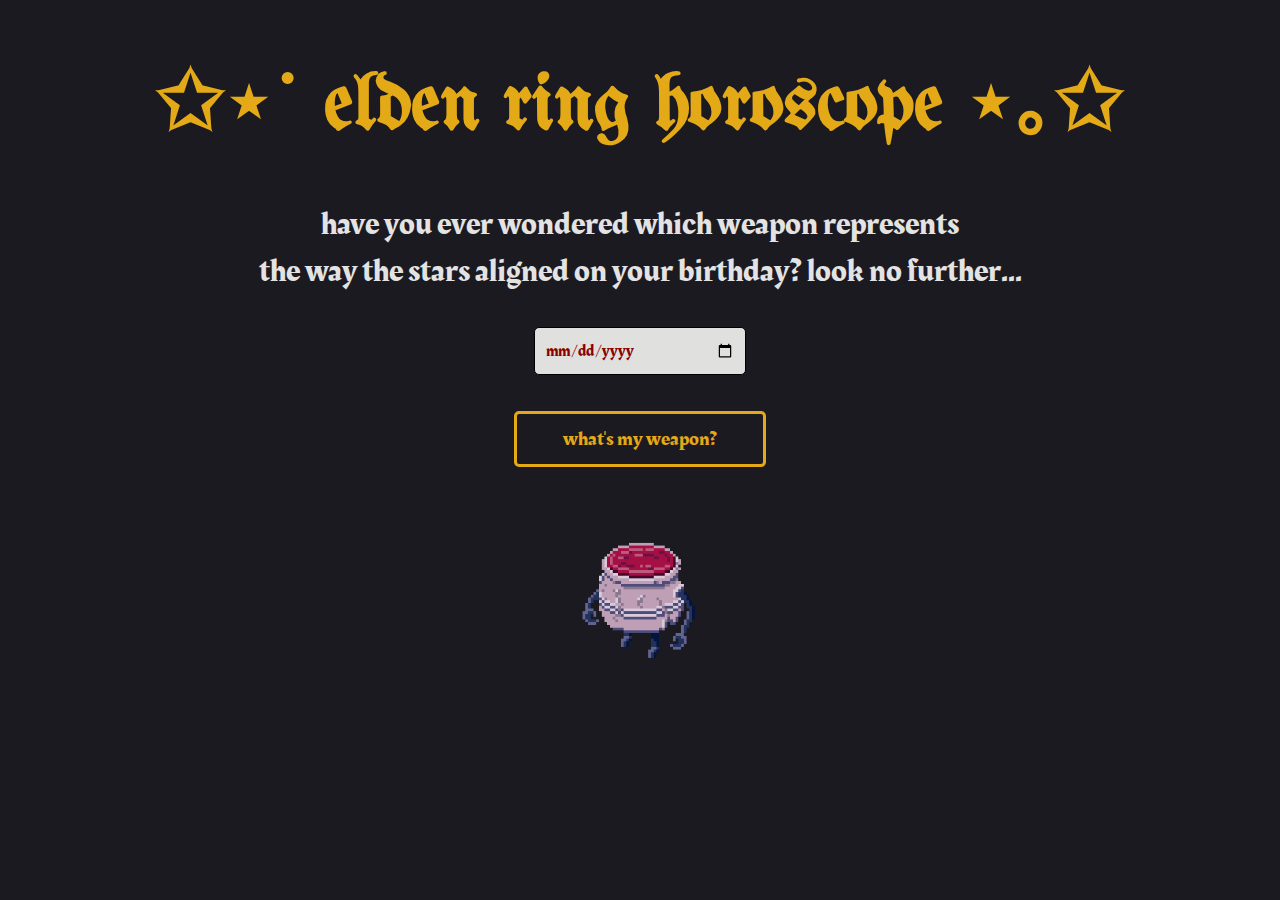
<file: index.html>
<!DOCTYPE html>
<html>
<head>
  <title>💫 elden ring horoscope 💫</title>
  <link rel="stylesheet" href="style.css">
<link rel="preconnect" href="https://fonts.googleapis.com">
<link rel="preconnect" href="https://fonts.gstatic.com" crossorigin>
<link href="https://fonts.googleapis.com/css2?family=Caudex:ital,wght@0,400;0,700;1,400;1,700&family=Rakkas&family=UnifrakturMaguntia&display=swap" rel="stylesheet">
<meta charset="UTF-8">
<meta name="viewport" content="width=device-width, initial-scale=1.0">
</head>
<body>
  <h1>✩⋆˙ elden ring horoscope ⋆｡✩</h1>
  <p>have you ever wondered which weapon represents <br>the way the stars
aligned on your birthday? look no further...</p>
   <input type="date" id="birthday" /> <br> <br>
  <button onclick="goToResult()">what's my weapon?</button>

  <script>
    function goToResult() {
      const birthday = document.getElementById('birthday').value;
      if (!birthday) return alert("enter your birthday, tarnished");

      // Redirect to result page with birthday in URL
      window.location.href = `public/result.html?birthday=${encodeURIComponent(birthday)}`;
    }
  </script>
<br>
<br>
<img src="./assets/images/potofgreed.gif" width="100" height="100"> </img>
</body>
</html>
</file>
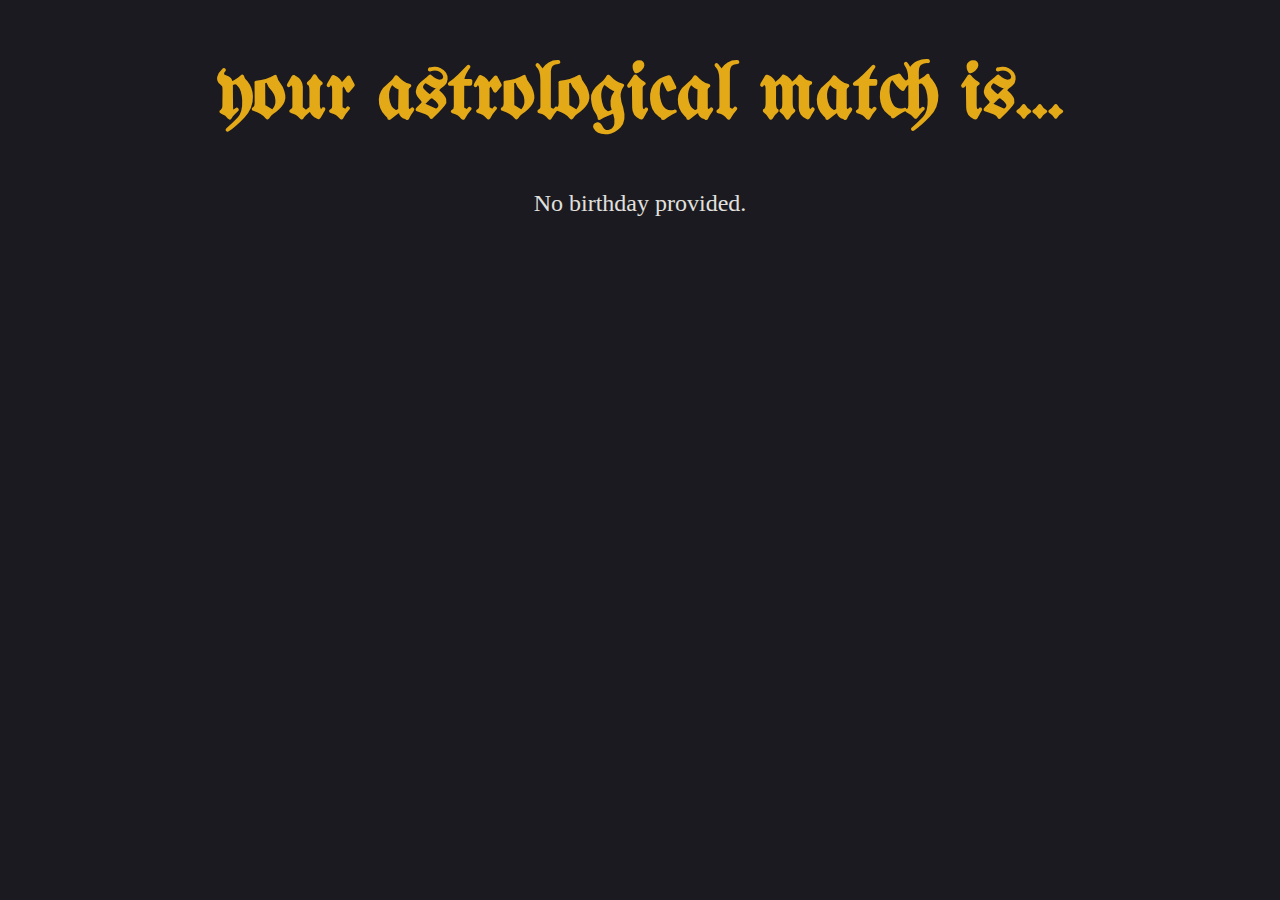
<file: public/result.html>
<!DOCTYPE html>
<html>
<head>
  <title>💫 elden ring horoscope 💫</title>
  <link rel="stylesheet" href="../style.css">
  <link rel="preconnect" href="https://fonts.googleapis.com">
<link rel="preconnect" href="https://fonts.gstatic.com" crossorigin>
<link href="https://fonts.googleapis.com/css2?family=Caudex:ital,wght@0,400;0,700;1,400;1,700&family=Rakkas&family=UnifrakturMaguntia&display=swap" rel="stylesheet">
<meta charset="UTF-8">
<meta name="viewport" content="width=device-width, initial-scale=1.0">
</head>
<body>
  <h1>your astrological match is...</h1>
  <div id="weaponResult">Loading...</div>

  <script>
    const monthToWeaponType = {
      0: "Dagger",
      1: "Katana",
      2: "Twinblade",
      3: "Axe",
      4: "Colossal Sword",
      5: "Spear",
      6: "Hammer",
      7: "Greatbow",
      8: "Straight Sword",
      9: "Whip",
      10: "Colossal Weapon",
      11: "Curved Sword"
    };

    async function fetchAllWeapons() {
      let allWeapons = [];
      let page = 0;
      let hasMore = true;

      while (hasMore) {
        const response = await fetch(`https://eldenring.fanapis.com/api/weapons?limit=100&page=${page}`);
        const data = await response.json();
        allWeapons = allWeapons.concat(data.data);
        hasMore = data.data.length > 0;
        page++;
      }

      return allWeapons;
    }

    function getBirthdayFromURL() {
      const params = new URLSearchParams(window.location.search);
      return params.get('birthday');
    }

    function getBirthdayMonth(dateString) {
      const date = new Date(dateString);
      return date.getMonth();
    }

    function getDeterministicIndex(dateString, length) {
      const dayOfYear = Math.floor(
        (new Date(dateString) - new Date(new Date(dateString).getFullYear(), 0, 0)) / (1000 * 60 * 60 * 24)
      );
      return dayOfYear % length;
    }

    async function showWeapon() {
      const birthday = getBirthdayFromURL();
      if (!birthday) {
        document.getElementById('weaponResult').innerHTML = 'No birthday provided.';
        return;
      }

      const month = getBirthdayMonth(birthday);
      const weaponType = monthToWeaponType[month];

      const allWeapons = await fetchAllWeapons();
      const filtered = allWeapons.filter(w => w.category && w.category.toLowerCase().includes(weaponType.toLowerCase()));

      if (filtered.length === 0) {
        document.getElementById('weaponResult').innerHTML = `<p>No ${weaponType} weapons found.</p>`;
        return;
      }

      const index = getDeterministicIndex(birthday, filtered.length);
      const weapon = filtered[index];

      document.getElementById('weaponResult').innerHTML = `
        <h2>${weapon.name}</h2>
        <img src="${weapon.image}" alt="${weapon.name}" style="max-width:200px;" />
        <h3>Type: ${weapon.category}</h3>
        <h4>${weapon.description}</h4>
        <p><button><a href="../index.html">try another birthday ☺</a></button></p>
      `;
    }

    showWeapon();
  </script>
</body>
</html>
</file>
<file: style.css>
body {
    background-color: #1c1a21;
}

h1 {
    color: rgb(227, 169, 23);
    font-family: 'UnifrakturMaguntia', cursive;
    font-size: 5rem;
    text-align: center;
    margin-left: 50px;
    margin-right: 50px;
}

h2 {
    color: #e4e3e3;
    font-family: 'Rakkas', serif;
    font-size: 3rem;
    text-align: center;
}

h3 {
    color: #868686;
    font-family: 'Book Antiqua', serif;
    font-size: 15px;
    text-align: center;
}

h4 { 
    display: inline-block;
    color: #e4e3e3;
    font-family: 'Book Antiqua', serif;
    font-size: 1.5rem;
    text-align: center;
    width: 60%;
}


p {
    color: #e4e3e3;
    font-size: 2rem;
    text-align: center;
    font-family:'Rakkas', serif;
}

  input {
    display: block;
    margin-left: auto;
    margin-right: auto;
    width: 15%;
    padding: 10px;
    font-size: 1rem;
    font-family: 'Rakkas', serif;
    border-radius: 5px;
    color: darkred;
    background-color: #e0e0de;
    border: 1px solid rgb(0, 0, 0);
}

button {
    display: block;
    margin-left: auto;
    margin-right: auto;
    width: 20%;
    padding: 10px;
    font-size: 20px;
    font-family: 'Rakkas', serif;
    border-radius: 5px;
    border: 3px solid rgb(227, 169, 23);
    background-color: #1c1a21;
    color: rgb(227, 169, 23);
}

#weaponResult {
  color: #e0e0de;
  font-family: 'Book Antiqua', serif;
  font-size: 1.5rem;
  margin-left: 50px;
  margin-right: 50px;
  text-align: center;
}

img {
    display: block;
    margin-left: auto;
    margin-right: auto;
    scale: 1.3;
    padding-top: 50px;
    padding-bottom: 50px;
}

a {
    font-family: 'Rakkas', serif;
    text-decoration: none;
    background-color: #1c1a21;
    color: rgb(227, 169, 23);
}

li {
    color: #484848;
    font-size: 15px;
    margin-left: 50px;
    margin-right: 50px;
    font-family:'Times New Roman', Times;
}

@media (max-width:1255px) {
  button  {
    width:25%;
  }
  input {
    width: 25%;
  }
  h1 {
    font-size: 4rem !important;
  }
  h2 {
    font-size: 2rem;
  }
  h4 {
    display: inline-block;
    font-size: 1.2rem; 
    text-align: center;
    width: 80%;
  }
  p {
    font-size: 1.5rem;
    max-width: 90% !important;
}
img {
    scale: 1.1;
  }
}

@media (max-width:735px) {
  button  {
    max-width: 35%;
    width:80%;
  }
  input {
    max-width: 35%;
    width: 70%;
  }
  h1 {
    font-size: 3rem !important;
    text-align: center;
  }
  h2 {
    font-size: 2rem;
  }
  h4 {
    display: inline-block;
    font-size: 1.1rem; 
    text-align: center;
    width: 80%;
  }
  p {
    font-size: 1.5rem;
    max-width: 70% !important;
}
img {
    scale: 1.1;
  }
}
</file>
